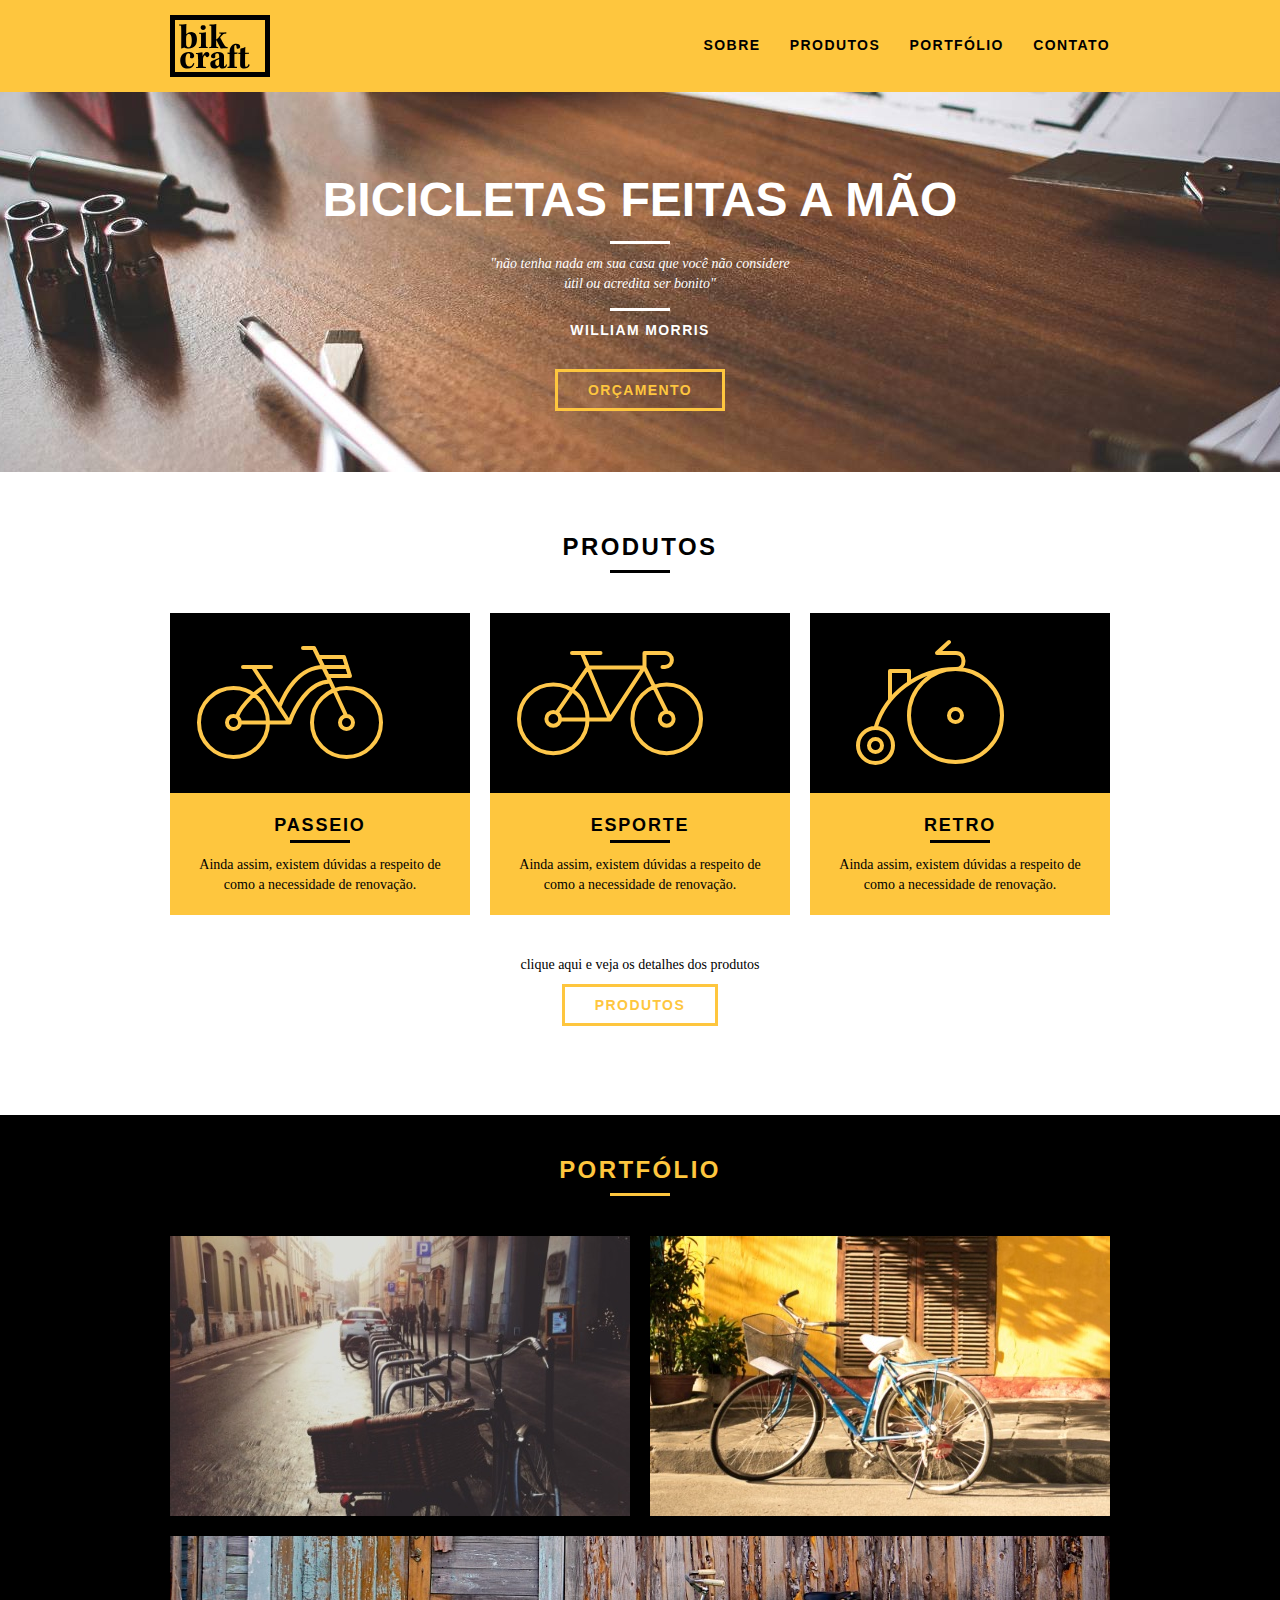
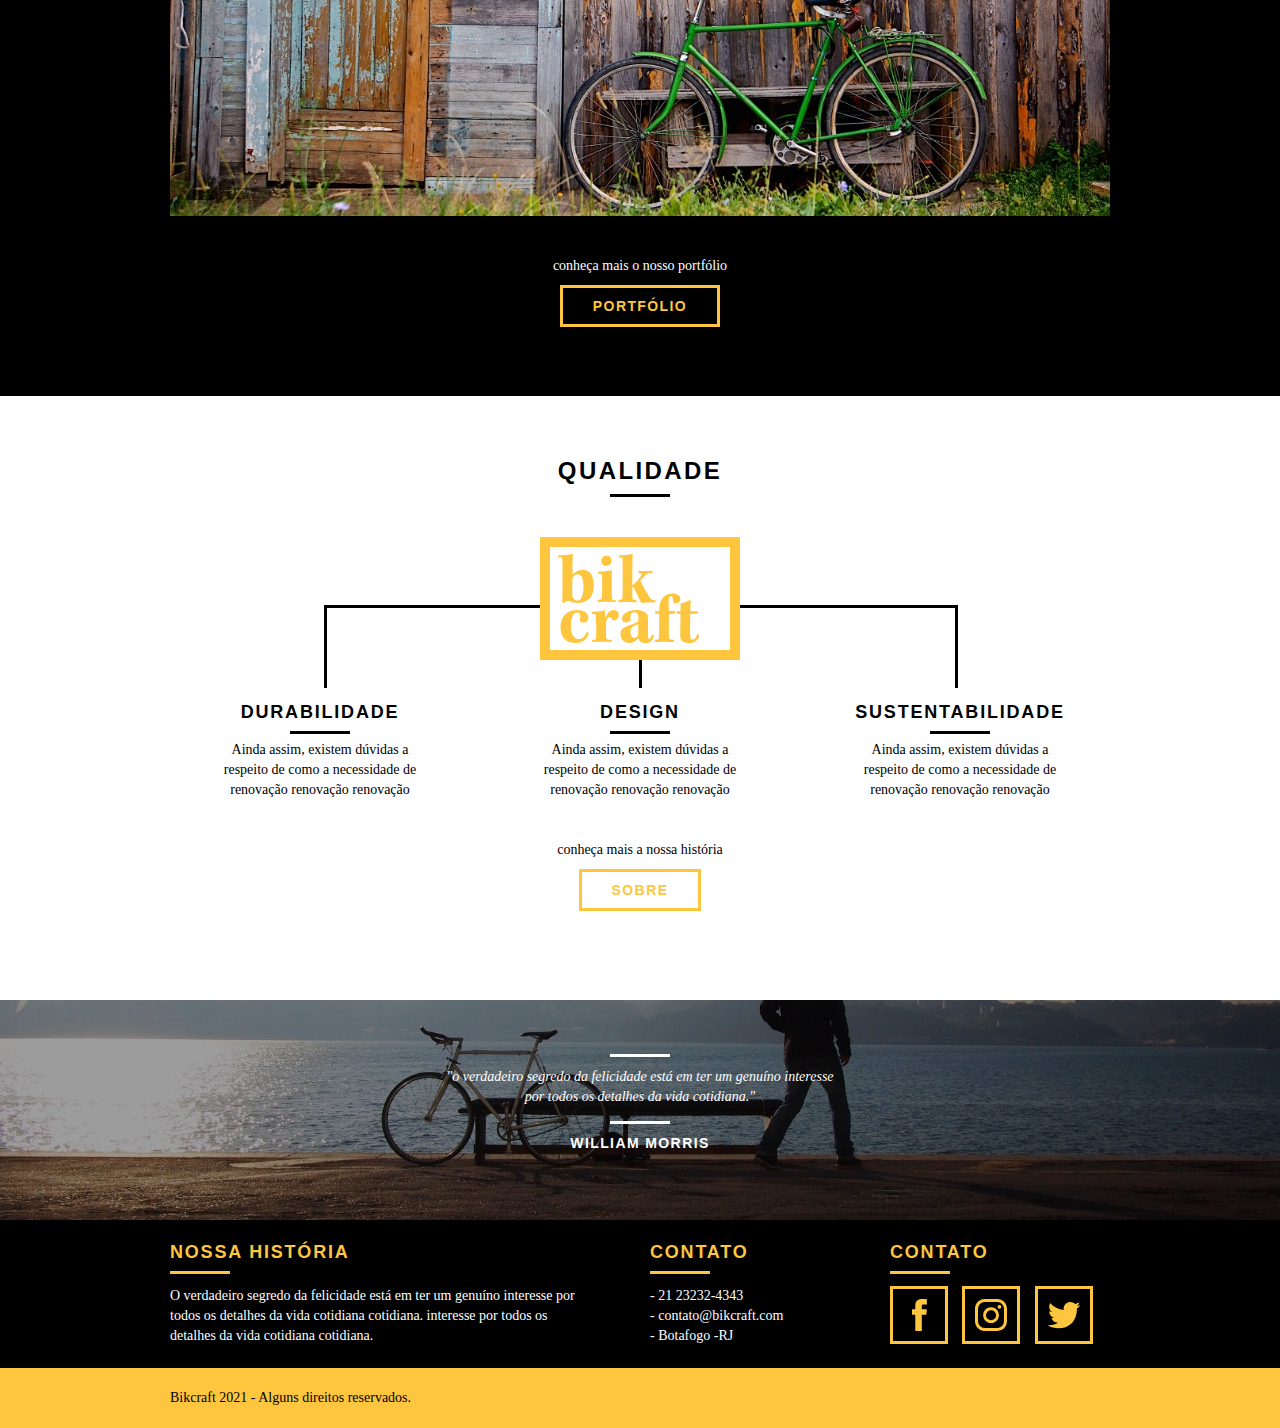
<file: web/index.html>
<!DOCTYPE html>
<html lang="pt-br">
    <head>
        <meta charset="utf-8">
        <title>Bikcraft</title>
        <link rel="stylesheet" href="css/normalize.css">
        <link rel="stylesheet" href="css/reset.css">
        <link rel="stylesheet" href="css/grid.css">
        <link rel="stylesheet" href="css/style.css">


    </head>

    <body>
        <header class="header">
            <div class="container">
                <a href="index.html" class="grid-4">
                    <img src="img/bikcraft.svg" alt="Bikcraft">
                </a>
                <nav class="grid-12 header_menu">
                    <ul>
                        <li><a href="sobre.html">Sobre</a></li>
                        <li><a href="produtos.html">Produtos</a></li>
                        <li><a href="portfolio.html">Portfólio</a></li>
                        <li><a href="contato.html">Contato</a></li>
                    </ul>
                </nav>
            </div>
        </header>

        <section class="introducao">
            <div class="container">
                <h1>Bicicletas feitas a mão</h1>
                <blockquote class="quote-externo">
                    <p>"não tenha nada em sua casa que você não considere útil ou acredita ser bonito"</p>
                    <cite>WILLIAM MORRIS</cite>
                </blockquote>
                <a href="produtos.html" class="btn">Orçamento</a>

            </div>
        </section>

        <section class="produtos container">
            <h2 class="subtitulo">Produtos</h2>
            <ul class="produtos_lista">
                <li class="grid-1-3">
                    <div class="produtos_icone">
                    <img src="img/produtos/passeio.svg" alt="Bikcraft Passeio">
                    </div>
                    <h3>Passeio</h3>
                    <p>Ainda assim, existem dúvidas a respeito de como a necessidade de renovação.</p>
                </li>

                <li class="grid-1-3">
                    <div class="produtos_icone">
                    <img src="img/produtos/esporte.svg" alt="Bikcraft Esporte">
                    </div>
                    <h3>Esporte</h3>
                    <p>Ainda assim, existem dúvidas a respeito de como a necessidade de renovação.</p>
                </li>

                <li class="grid-1-3">
                    <div class="produtos_icone">
                    <img src="img/produtos/retro.svg" alt="Bikcraft Retro">
                    </div>
                    <h3>Retro</h3>
                    <p>Ainda assim, existem dúvidas a respeito de como a necessidade de renovação.</p>
                </li>
            </ul>

            <div class="call">
                <p>clique aqui e veja os detalhes dos produtos</p>
                <a href="produtos.html" class="btn btn-preto">Produtos</a>
            </div>
        </section>
        <!-- Fecha Produtos-->

        <section class="portfolio">
            <div class="container">
                <h2 class="subtitulo">Portfólio</h2>
                <ul class="portfolio_lista">
                    <li class="grid-8"><img src="img/portfolio/retro.jpg" alt="Bicicleta Retro"></li>
                    <li class="grid-8"><img src="img/portfolio/passeio.jpg" alt="Bicicleta Passeio"></li>
                    <li class="grid-16"><img src="img/portfolio/esporte.jpg" alt="Bicicleta Esporte"></li>
                </ul>
                <div class="call">
                    <p>conheça mais o nosso portfólio</p>
                    <a href="portfolio.html" class="btn">Portfólio</a>
                </div>
            </div>
        </section>

        <section class="qualidade container">
            <h2 class="subtitulo">Qualidade</h2>
            <img src="img/bikcraft-qualidade.svg" alt="Bikcraft">
            <ul class="qualidade_lista">
                <li class="grid-1-3">
                    <h3>Durabilidade</h3>
                    <p>Ainda assim, existem dúvidas a respeito de como a necessidade de renovação renovação renovação</p>
                </li>

                <li class="grid-1-3">
                    <h3>Design</h3>
                    <p>Ainda assim, existem dúvidas a respeito de como a necessidade de renovação renovação renovação</p>
                </li>

                <li class="grid-1-3">
                    <h3>Sustentabilidade</h3>
                    <p>Ainda assim, existem dúvidas a respeito de como a necessidade de renovação renovação renovação</p>
                </li>
            </ul>
            <div class="call">
                <p>conheça mais a nossa história</p>
                <a href="sobre.html" class="btn btn-preto">Sobre</a>
            </div>
        </section>

        <section class="quebra">
            
            <blockquote class="quote-externo container">
                <p>"o verdadeiro segredo da felicidade está em ter um genuíno interesse por todos os detalhes da vida cotidiana."</p>
                <cite>WILLIAM MORRIS</cite>
            </blockquote>

        </section>

        <footer>
            <div class="footer">
                <div class="container">

                    <div class="grid-8 footer_historia">
                        <h3>Nossa História</h3>
                        <p>O verdadeiro segredo da felicidade está em ter um genuíno interesse por todos os detalhes da vida cotidiana cotidiana. interesse por todos os detalhes da vida cotidiana cotidiana.</p>
                    </div>

                    <div class="grid-4 footer_contato">
                        <h3>Contato</h3>
                        <ul>
                            <li>- 21 23232-4343</li>
                            <li>- contato@bikcraft.com</li>
                            <li>- Botafogo -RJ</li>
                        </ul>
                    </div>

                    <div class="grid-4 footer_redes">
                        <h3>Contato</h3>
                        <ul>
                            <li><a href="http://facebook.com" target="_blank"><img src="img/redes-sociais/facebook.svg"></a></li>
                            <li><a href="http://instagram.com" target="_blank"><img src="img/redes-sociais/instagram.svg"></a></li>
                            <li><a href="http://twitter.com" target="_blank"><img src="img/redes-sociais/twitter.svg"></a></li>
                            
                        </ul>
                    </div>


                </div>
            </div>

            <div class="copy">
                <div class="container">
                    <p class="grid-16">Bikcraft 2021 - Alguns direitos reservados.</p>
                </div>
            </div>

        </footer>


    </body>

</html>
</file>
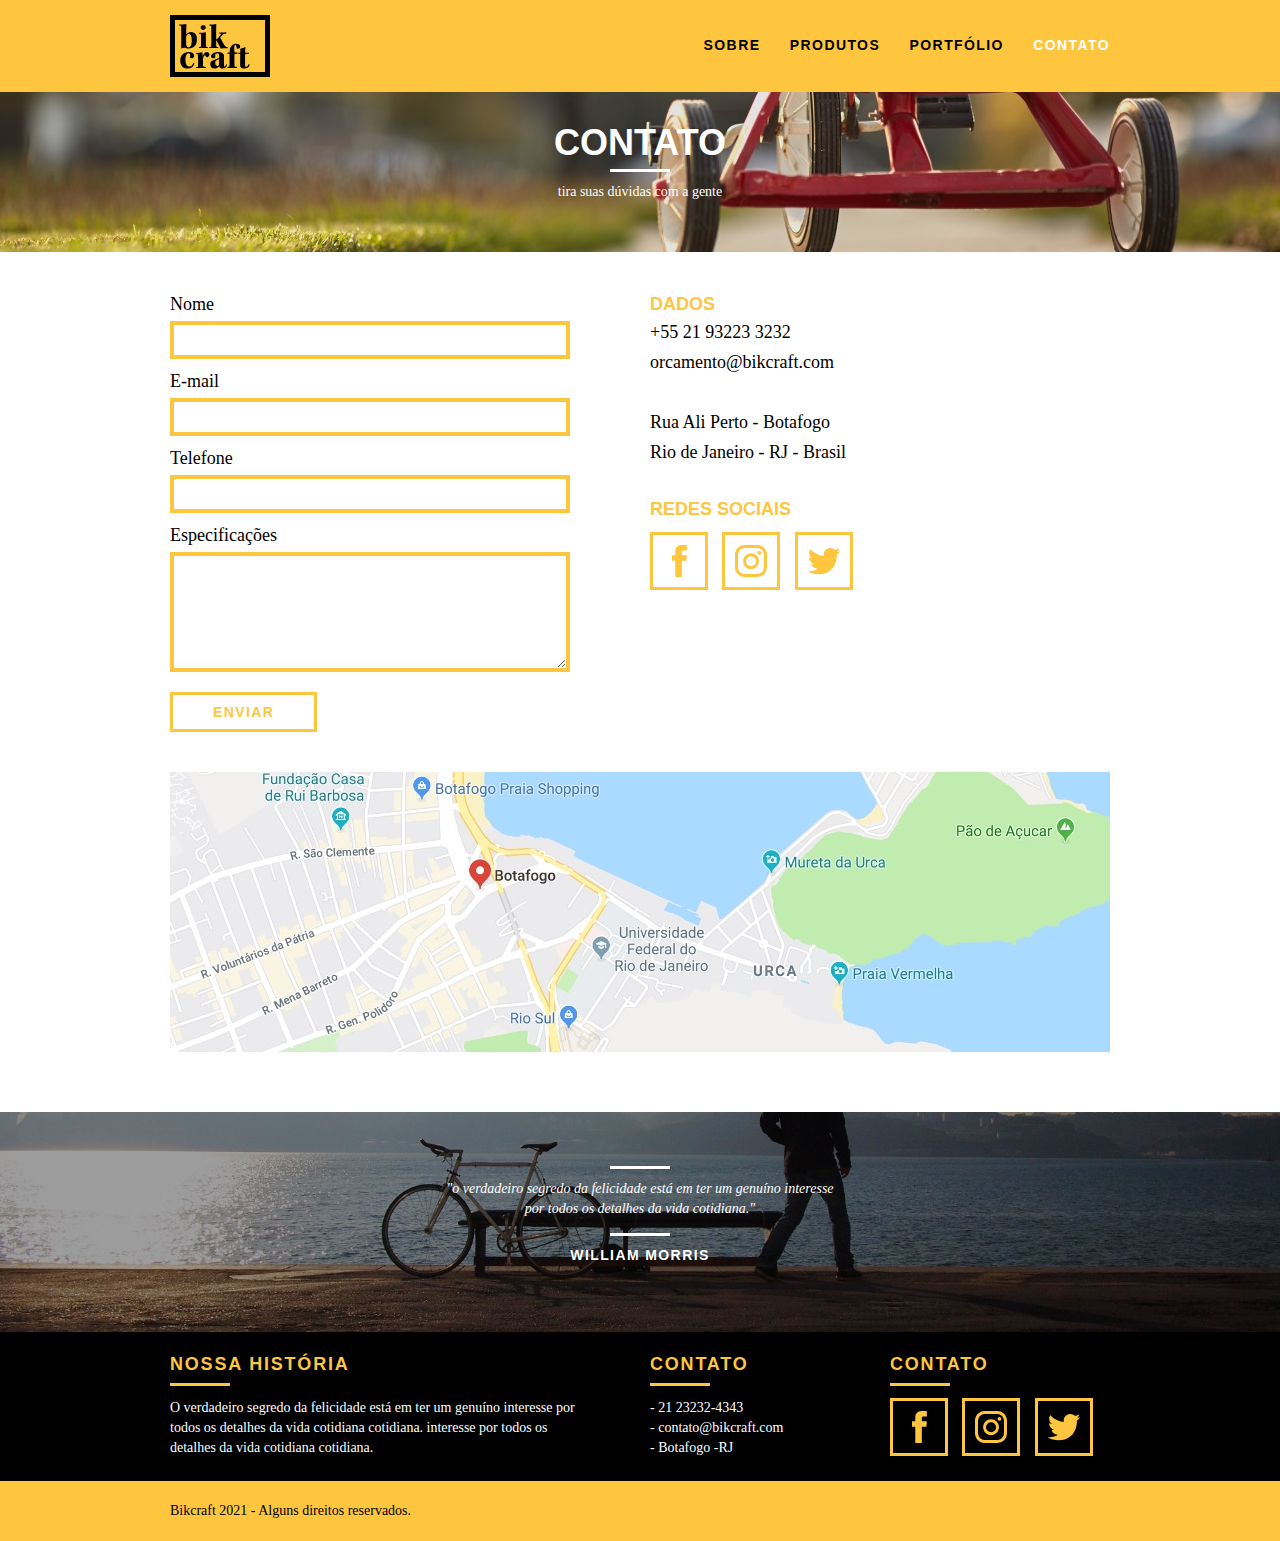
<file: web/contato.html>
<!DOCTYPE html>
<html lang="pt-br">
    <head>
        <meta charset="utf-8">
        <title>Bikcraft - Contato</title>
        <link rel="stylesheet" href="css/normalize.css">
        <link rel="stylesheet" href="css/reset.css">
        <link rel="stylesheet" href="css/grid.css">
        <link rel="stylesheet" href="css/style.css">
        <link rel="stylesheet" href="css/contato.css">


    </head>

    <body>
        <header class="header">
            <div class="container">
                <a href="index.html" class="grid-4">
                    <img src="img/bikcraft.svg" alt="Bikcraft">
                </a>
                <nav class="grid-12 header_menu">
                    <ul>
                        <li><a href="sobre.html">Sobre</a></li>
                        <li><a href="produtos.html">Produtos</a></li>
                        <li><a href="portfolio.html">Portfólio</a></li>
                        <li><a href="contato.html" class="menu_ativo">Contato</a></li>
                    </ul>
                </nav>
            </div>
        </header>

        <section class="introducao-interna interna_contato">
            <div class="container">
                <h1>Contato</h1>
                <p>tira suas dúvidas com a gente</p>
            </div>
        </section>

        <section class="contato container">
            <form id="form_orcamento" class="contato_form grid-8">
                <label for="nome">Nome</label>
                <input type="text" id="nome">
                <label for="email">E-mail</label>
                <input type="text" id="email">
                <label for="telefone">Telefone</label>
                <input type="text" id="telefone">
                <label for="espec">Especificações</label>
                <textarea id="espec"></textarea>
                <button type="submit" class="btn btn-preto">Enviar</button>
            </form>
            <div class="contato_dados grid-8">
                <h3>Dados</h3>
                <span>+55 21 93223 3232</span>
                <span>orcamento@bikcraft.com</span>
                <span>Rua Ali Perto - Botafogo</span>
                <span>Rio de Janeiro - RJ - Brasil</span>
                <h3>Redes Sociais</h3>
                <ul>
                    <li><a href="http://facebook.com" target="_blank"><img src="img/redes-sociais/facebook.svg"></a></li>
                    <li><a href="http://instagram.com" target="_blank"><img src="img/redes-sociais/instagram.svg"></a></li>
                    <li><a href="http://twitter.com" target="_blank"><img src="img/redes-sociais/twitter.svg"></a></li> 
                </ul>
            </div>
        </section>

        <section class="container contato_mapa">
            <a href="http://google.com" target="_blank" class="grid-16"><img src="img/endereco-bikcraft.jpg" alt="Endereço da Bikcraft"></a>
        </section>

        <section class="quebra">
            
            <blockquote class="quote-externo container">
                <p>"o verdadeiro segredo da felicidade está em ter um genuíno interesse por todos os detalhes da vida cotidiana."</p>
                <cite>WILLIAM MORRIS</cite>
            </blockquote>

        </section>

        <footer>
            <div class="footer">
                <div class="container">

                    <div class="grid-8 footer_historia">
                        <h3>Nossa História</h3>
                        <p>O verdadeiro segredo da felicidade está em ter um genuíno interesse por todos os detalhes da vida cotidiana cotidiana. interesse por todos os detalhes da vida cotidiana cotidiana.</p>
                    </div>

                    <div class="grid-4 footer_contato">
                        <h3>Contato</h3>
                        <ul>
                            <li>- 21 23232-4343</li>
                            <li>- contato@bikcraft.com</li>
                            <li>- Botafogo -RJ</li>
                        </ul>
                    </div>

                    <div class="grid-4 footer_redes">
                        <h3>Contato</h3>
                        <ul>
                            <li><a href="http://facebook.com" target="_blank"><img src="img/redes-sociais/facebook.svg"></a></li>
                            <li><a href="http://instagram.com" target="_blank"><img src="img/redes-sociais/instagram.svg"></a></li>
                            <li><a href="http://twitter.com" target="_blank"><img src="img/redes-sociais/twitter.svg"></a></li> 
                        </ul>
                    </div>


                </div>
            </div>

            <div class="copy">
                <div class="container">
                    <p class="grid-16">Bikcraft 2021 - Alguns direitos reservados.</p>
                </div>
            </div>
            
        </footer>

    </body>
    
</html>
</file>
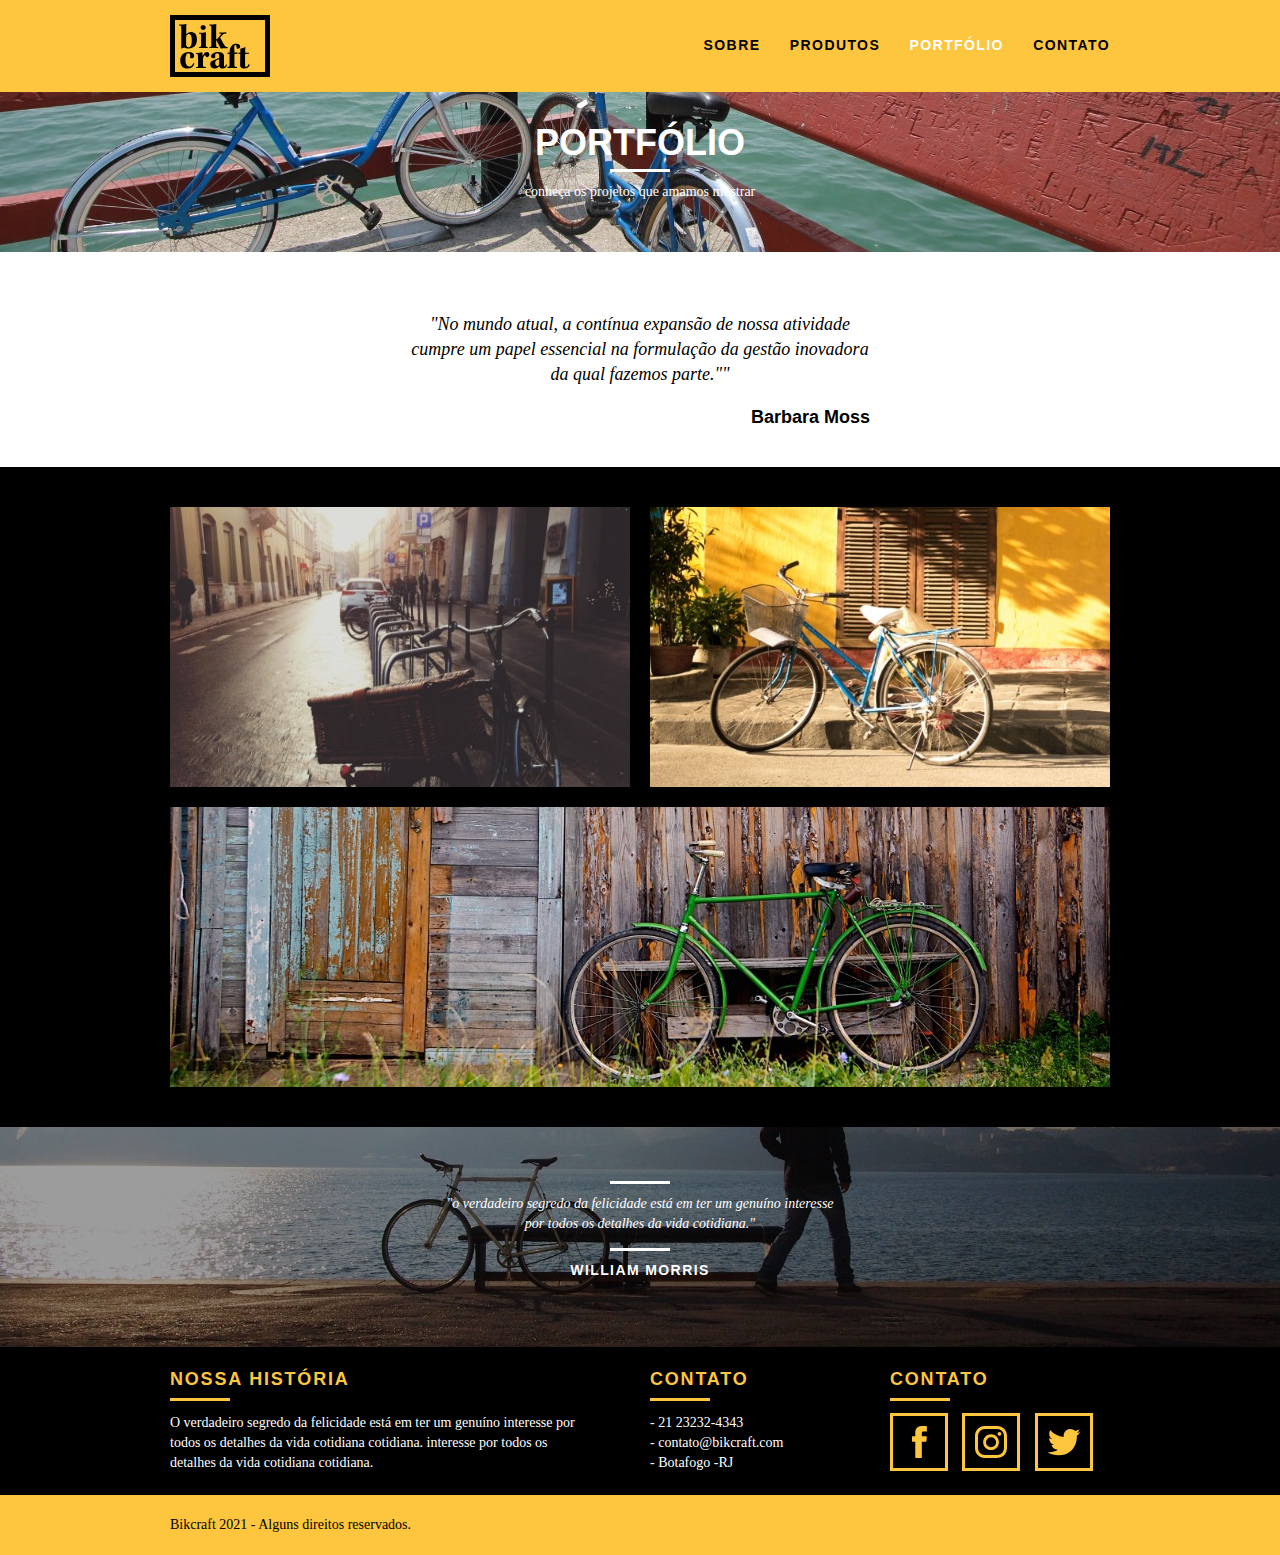
<file: web/portfolio.html>
<!DOCTYPE html>
<html lang="pt-br">
    <head>
        <meta charset="utf-8">
        <title>Bikcraft - Portfólio</title>
        <link rel="stylesheet" href="css/normalize.css">
        <link rel="stylesheet" href="css/reset.css">
        <link rel="stylesheet" href="css/grid.css">
        <link rel="stylesheet" href="css/style.css">
        <link rel="stylesheet" href="css/portfolio.css">


    </head>

    <body>
        <header class="header">
            <div class="container">
                <a href="index.html" class="grid-4">
                    <img src="img/bikcraft.svg" alt="Bikcraft">
                </a>
                <nav class="grid-12 header_menu">
                    <ul>
                        <li><a href="sobre.html">Sobre</a></li>
                        <li><a href="produtos.html">Produtos</a></li>
                        <li><a href="portfolio.html" class="menu_ativo">Portfólio</a></li>
                        <li><a href="contato.html">Contato</a></li>
                    </ul>
                </nav>
            </div>
        </header>

        <section class="introducao-interna interna_portfolio">
            <div class="container">
                <h1>Portfólio</h1>
                <p>conheça os projetos que amamos mostrar</p>
            </div>
        </section>


        <section class="container">
            <blockquote class="quote_clientes">
                <p>"No mundo atual, a contínua expansão de nossa atividade cumpre um papel
                    essencial na formulação da gestão inovadora da qual fazemos parte.""</p>
                    <cite>Barbara Moss</cite>
            </blockquote>
        </section>


        <section class="portfolio">
            <div class="container">
                <ul class="portfolio_lista">
                    <li class="grid-8"><img src="img/portfolio/retro.jpg" alt="Bicicleta Retro"></li>
                    <li class="grid-8"><img src="img/portfolio/passeio.jpg" alt="Bicicleta Passeio"></li>
                    <li class="grid-16"><img src="img/portfolio/esporte.jpg" alt="Bicicleta Esporte"></li>
                </ul>
            </div>
        </section>

        <section class="quebra">
            
            <blockquote class="quote-externo container">
                <p>"o verdadeiro segredo da felicidade está em ter um genuíno interesse por todos os detalhes da vida cotidiana."</p>
                <cite>WILLIAM MORRIS</cite>
            </blockquote>

        </section>

        <footer>
            <div class="footer">
                <div class="container">

                    <div class="grid-8 footer_historia">
                        <h3>Nossa História</h3>
                        <p>O verdadeiro segredo da felicidade está em ter um genuíno interesse por todos os detalhes da vida cotidiana cotidiana. interesse por todos os detalhes da vida cotidiana cotidiana.</p>
                    </div>

                    <div class="grid-4 footer_contato">
                        <h3>Contato</h3>
                        <ul>
                            <li>- 21 23232-4343</li>
                            <li>- contato@bikcraft.com</li>
                            <li>- Botafogo -RJ</li>
                        </ul>
                    </div>

                    <div class="grid-4 footer_redes">
                        <h3>Contato</h3>
                        <ul>
                            <li><a href="http://facebook.com" target="_blank"><img src="img/redes-sociais/facebook.svg"></a></li>
                            <li><a href="http://instagram.com" target="_blank"><img src="img/redes-sociais/instagram.svg"></a></li>
                            <li><a href="http://twitter.com" target="_blank"><img src="img/redes-sociais/twitter.svg"></a></li>
                            
                        </ul>
                    </div>


                </div>
            </div>

            <div class="copy">
                <div class="container">
                    <p class="grid-16">Bikcraft 2021 - Alguns direitos reservados.</p>
                </div>
            </div>

        </footer>


    </body>

</html>
</file>
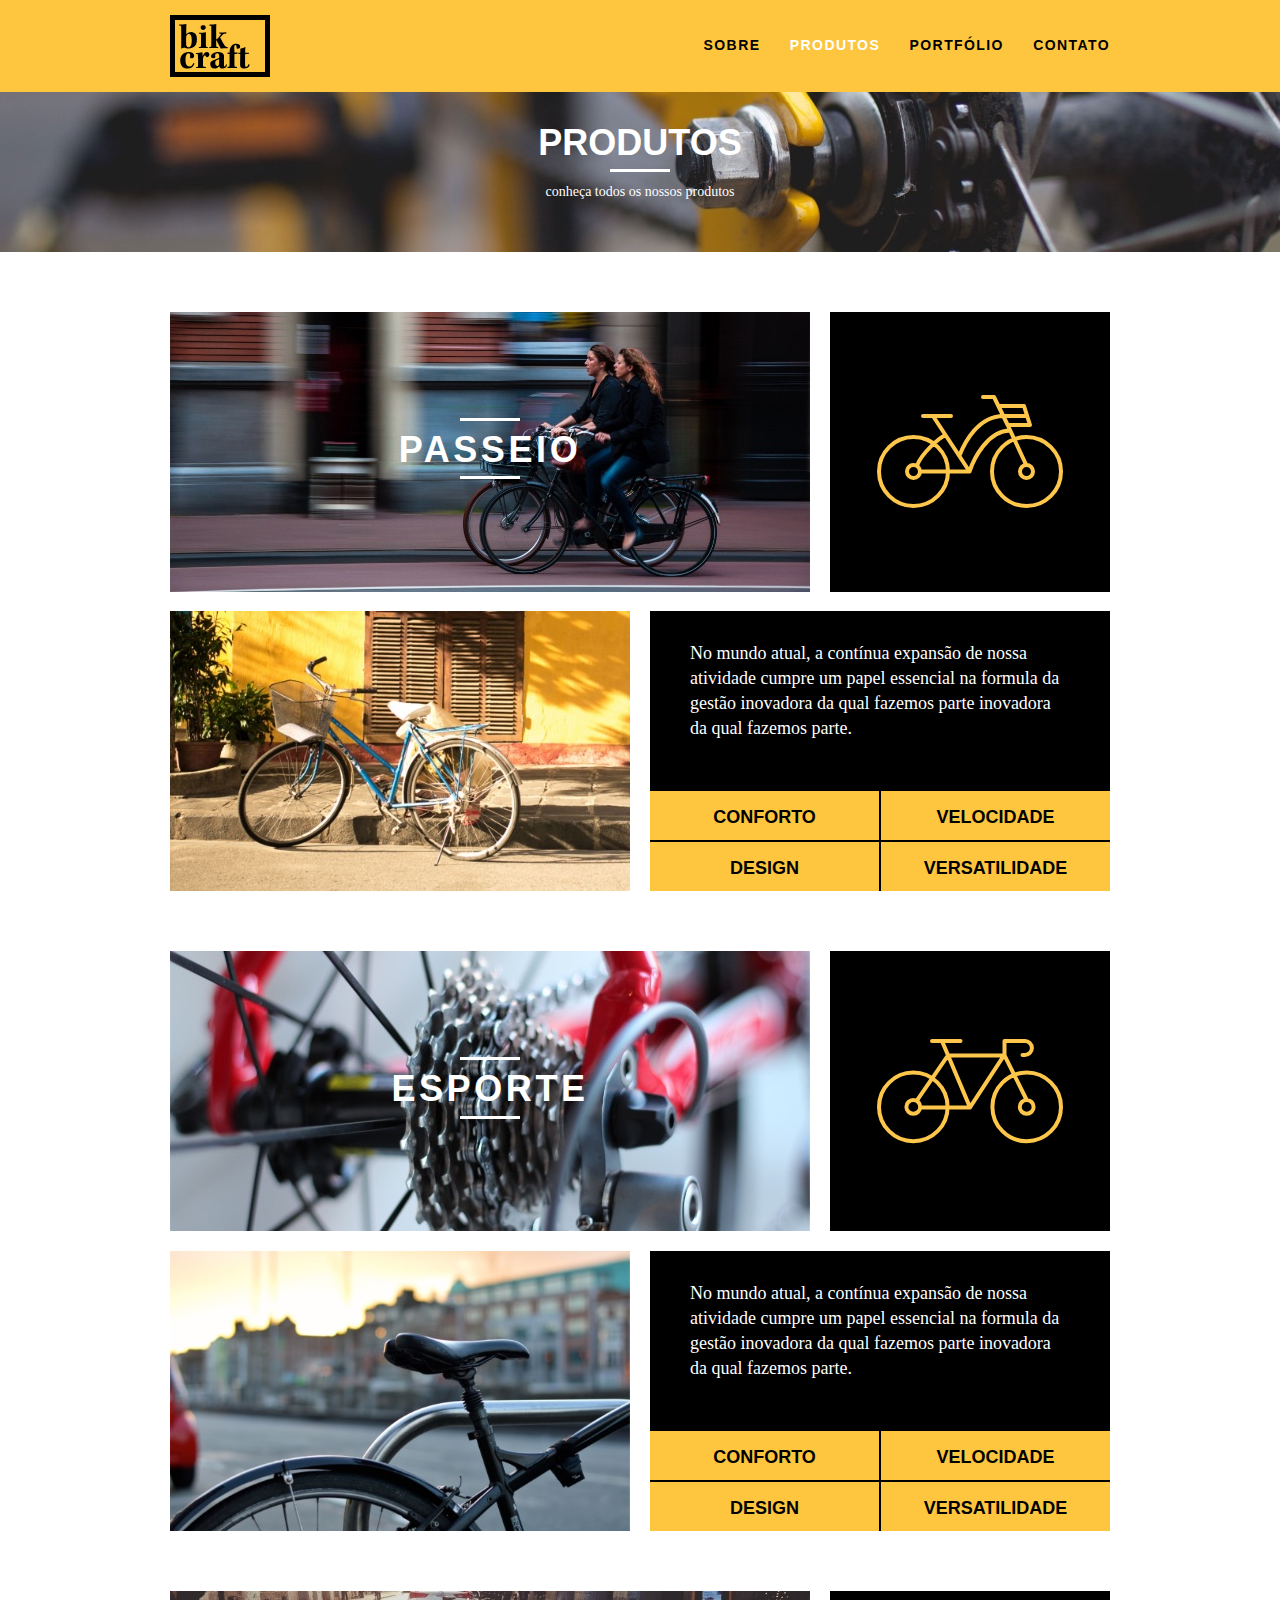
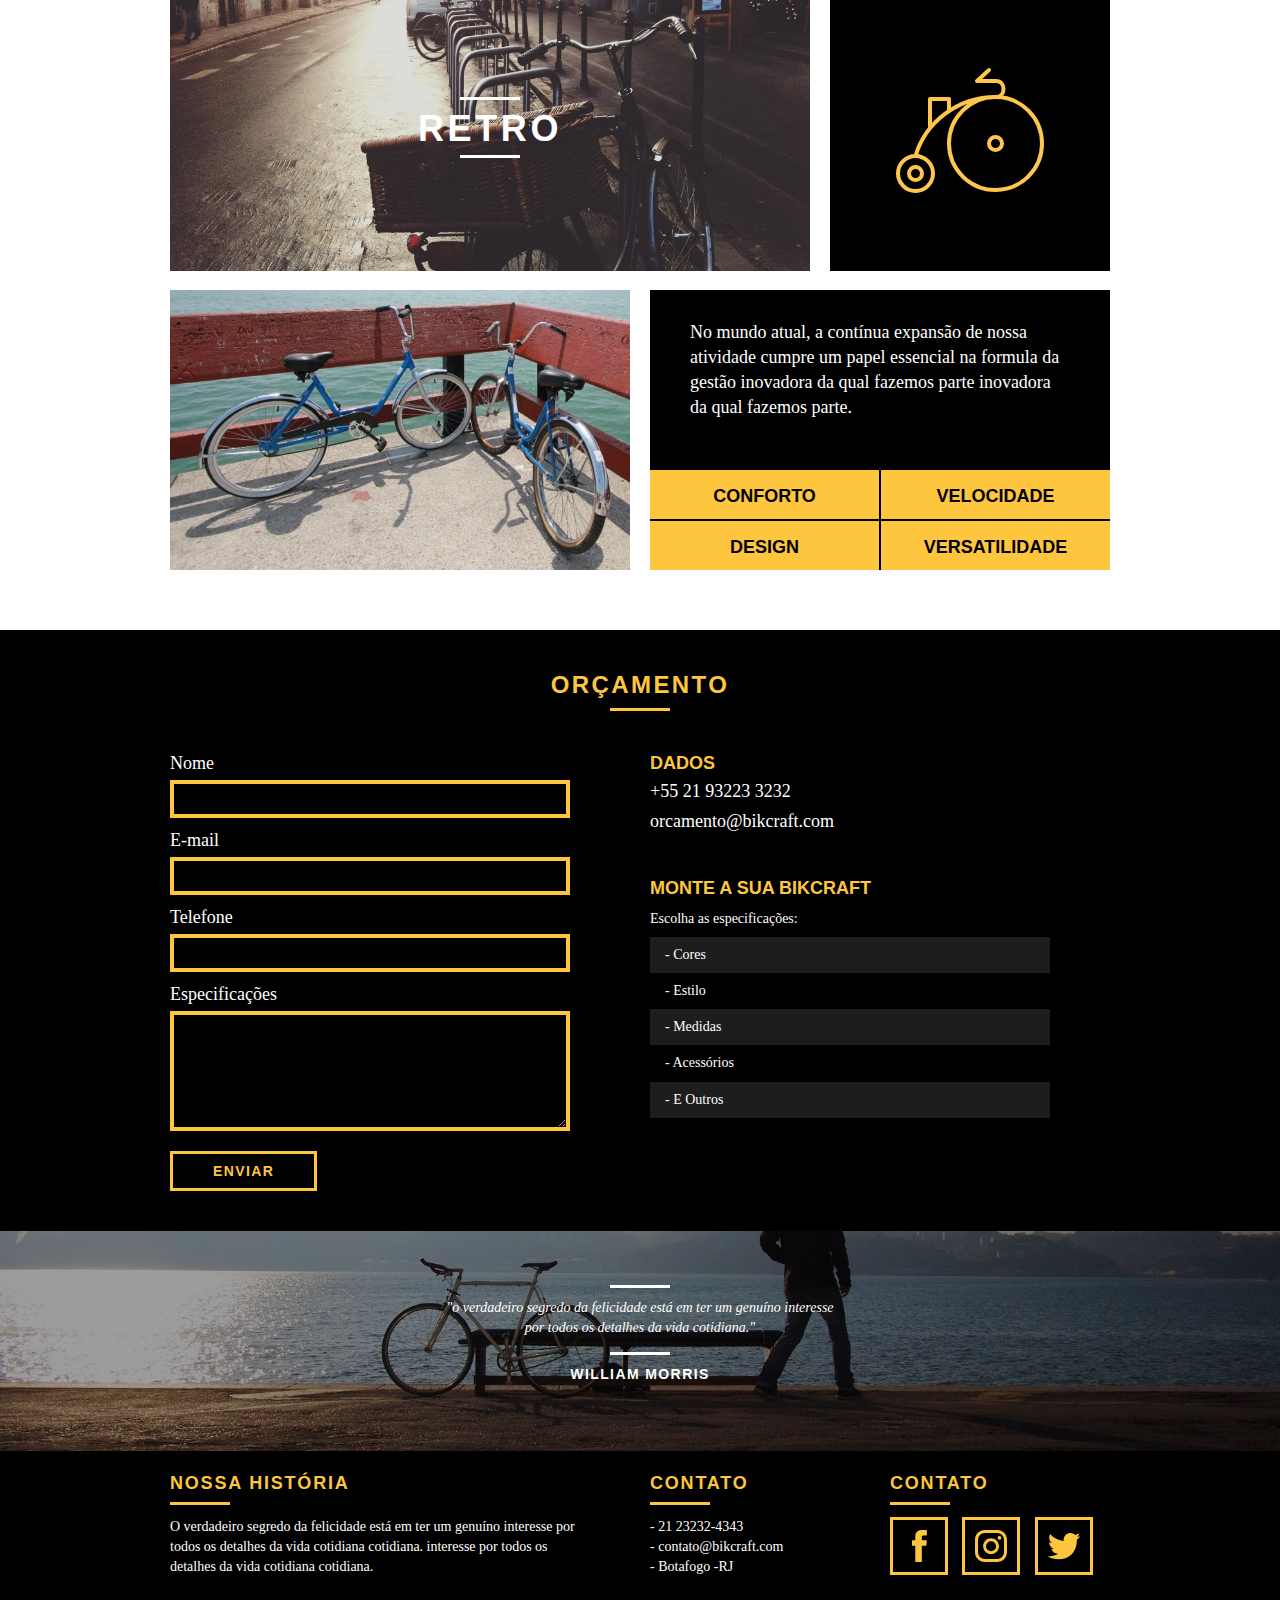
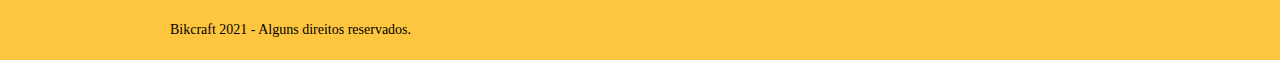
<file: web/produtos.html>
<!DOCTYPE html>
<html lang="pt-br">
    <head>
        <meta charset="utf-8">
        <title>Bikcraft - Produtos</title>
        <link rel="stylesheet" href="css/normalize.css">
        <link rel="stylesheet" href="css/reset.css">
        <link rel="stylesheet" href="css/grid.css">
        <link rel="stylesheet" href="css/style.css">
        <link rel="stylesheet" href="css/produtos.css">


    </head>

    <body>
        <header class="header">
            <div class="container">
                <a href="index.html" class="grid-4">
                    <img src="img/bikcraft.svg" alt="Bikcraft">
                </a>
                <nav class="grid-12 header_menu">
                    <ul>
                        <li><a href="sobre.html">Sobre</a></li>
                        <li><a href="produtos.html" class="menu_ativo">Produtos</a></li>
                        <li><a href="portfolio.html">Portfólio</a></li>
                        <li><a href="contato.html">Contato</a></li>
                    </ul>
                </nav>
            </div>
        </header>

        <section class="introducao-interna interna_produtos">
            <div class="container">
                <h1>Produtos</h1>
                <p>conheça todos os nossos produtos</p>
            </div>
        </section>

        <section class="container produto_item">
            <div class="grid-11">
                <img src="img/produtos/bikcraft-passeio-1.jpg" alt="Bikcraft Passeio">
                <h2>Passeio</h2>
            </div>
            <div class="grid-5 produto_icone">
                <img src="img/produtos/passeio.svg">
            </div>
            <div class="grid-8">
                <img src="img/produtos/bikcraft-passeio-2.jpg">
            </div>
            <div class="grid-8 produto_info">
                <p>No mundo atual, a contínua expansão de nossa atividade cumpre um papel essencial na formula 
                    da gestão inovadora da qual fazemos parte inovadora da qual fazemos parte.</p>
                    <ul>
                        <li>Conforto</li>
                        <li>Velocidade</li>
                        <li>Design</li>
                        <li>Versatilidade</li>
                    </ul>
                    </ul>
            </div>

        </section>

        <section class="container produto_item">
            <div class="grid-11">
                <img src="img/produtos/bikcraft-esporte-1.jpg" alt="Bikcraft Esporte">
                <h2>Esporte</h2>
            </div>
            <div class="grid-5 produto_icone">
                <img src="img/produtos/esporte.svg">
            </div>
            <div class="grid-8">
                <img src="img/produtos/bikcraft-esporte-2.jpg">
            </div>
            <div class="grid-8 produto_info">
                <p>No mundo atual, a contínua expansão de nossa atividade cumpre um papel essencial na formula 
                    da gestão inovadora da qual fazemos parte inovadora da qual fazemos parte.</p>
                    <ul>
                        <li>Conforto</li>
                        <li>Velocidade</li>
                        <li>Design</li>
                        <li>Versatilidade</li>
                    </ul>
                    </ul>
            </div>

        </section>

        <section class="container produto_item">
            <div class="grid-11">
                <img src="img/produtos/bikcraft-retro-1.jpg" alt="Bikcraft Retro">
                <h2>Retro</h2>
            </div>
            <div class="grid-5 produto_icone">
                <img src="img/produtos/retro.svg">
            </div>
            <div class="grid-8">
                <img src="img/produtos/bikcraft-retro-2.jpg">
            </div>
            <div class="grid-8 produto_info">
                <p>No mundo atual, a contínua expansão de nossa atividade cumpre um papel essencial na formula 
                    da gestão inovadora da qual fazemos parte inovadora da qual fazemos parte.</p>
                    <ul>
                        <li>Conforto</li>
                        <li>Velocidade</li>
                        <li>Design</li>
                        <li>Versatilidade</li>
                    </ul>
                    </ul>
            </div>

        </section>

        <section class="orcamento">
            <div class="container">
                <h2 class="subtitulo">Orçamento</h2>
                <form id="form_orcamento" class="form grid-8">
                    <label for="nome">Nome</label>
                    <input type="text" id="nome">
                    <label for="email">E-mail</label>
                    <input type="text" id="email">
                    <label for="telefone">Telefone</label>
                    <input type="text" id="telefone">
                    <label for="espec">Especificações</label>
                    <textarea id="espec"></textarea>
                    <button type="submit" class="btn">Enviar</button>
                </form>
                <div class="orcamento_dados grid-8">
                    <h3>Dados</h3>
                    <span>+55 21 93223 3232</span>
                    <span>orcamento@bikcraft.com</span>
                    <h3>Monte a sua Bikcraft</h3>
                    <p>Escolha as especificações:</p>
                    <ul>
                        <li>- Cores</li>
                        <li>- Estilo</li>
                        <li>- Medidas</li>
                        <li>- Acessórios</li>
                        <li>- E Outros</li>
                    </ul>
                </div>

            </div>

        </section>


        <section class="quebra">
            
            <blockquote class="quote-externo container">
                <p>"o verdadeiro segredo da felicidade está em ter um genuíno interesse por todos os detalhes da vida cotidiana."</p>
                <cite>WILLIAM MORRIS</cite>
            </blockquote>

        </section>

        <footer>
            <div class="footer">
                <div class="container">

                    <div class="grid-8 footer_historia">
                        <h3>Nossa História</h3>
                        <p>O verdadeiro segredo da felicidade está em ter um genuíno interesse por todos os detalhes da vida cotidiana cotidiana. interesse por todos os detalhes da vida cotidiana cotidiana.</p>
                    </div>

                    <div class="grid-4 footer_contato">
                        <h3>Contato</h3>
                        <ul>
                            <li>- 21 23232-4343</li>
                            <li>- contato@bikcraft.com</li>
                            <li>- Botafogo -RJ</li>
                        </ul>
                    </div>

                    <div class="grid-4 footer_redes">
                        <h3>Contato</h3>
                        <ul>
                            <li><a href="http://facebook.com" target="_blank"><img src="img/redes-sociais/facebook.svg"></a></li>
                            <li><a href="http://instagram.com" target="_blank"><img src="img/redes-sociais/instagram.svg"></a></li>
                            <li><a href="http://twitter.com" target="_blank"><img src="img/redes-sociais/twitter.svg"></a></li> 
                        </ul>
                    </div>


                </div>
            </div>

            <div class="copy">
                <div class="container">
                    <p class="grid-16">Bikcraft 2021 - Alguns direitos reservados.</p>
                </div>
            </div>
            
        </footer>

    </body>
    
</html>
</file>
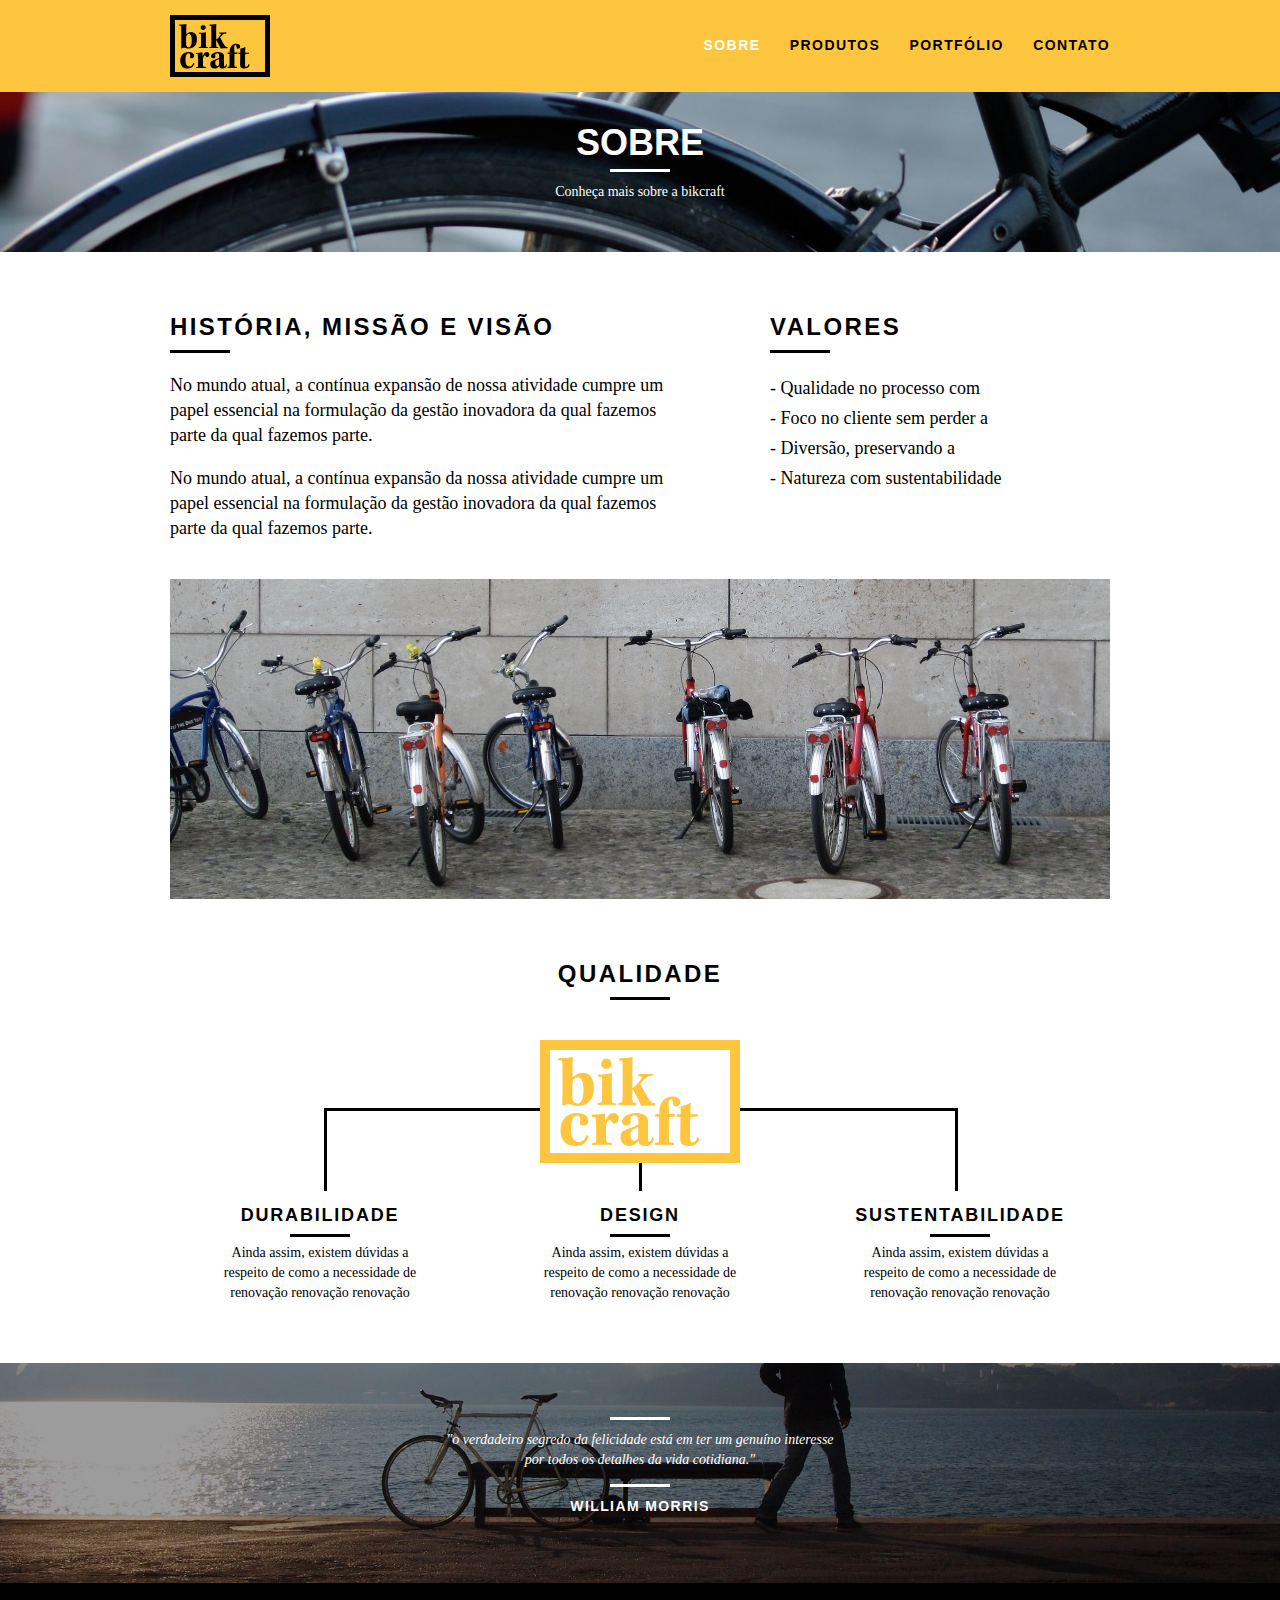
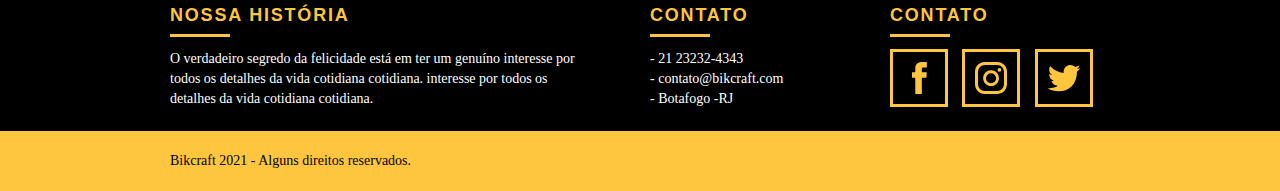
<file: web/sobre.html>
<!DOCTYPE html>
<html lang="pt-br">
    <head>
        <meta charset="utf-8">
        <title>Bikcraft - Sobre</title>
        <link rel="stylesheet" href="css/normalize.css">
        <link rel="stylesheet" href="css/reset.css">
        <link rel="stylesheet" href="css/grid.css">
        <link rel="stylesheet" href="css/style.css">
        <link rel="stylesheet" href="css/sobre.css">


    </head>

    <body>
        <header class="header">
            <div class="container">
                <a href="index.html" class="grid-4">
                    <img src="img/bikcraft.svg" alt="Bikcraft">
                </a>
                <nav class="grid-12 header_menu">
                    <ul>
                        <li><a href="sobre.html" class="menu_ativo">Sobre</a></li>
                        <li><a href="produtos.html">Produtos</a></li>
                        <li><a href="portfolio.html">Portfólio</a></li>
                        <li><a href="contato.html">Contato</a></li>
                    </ul>
                </nav>
            </div>
        </header>

        <section class="introducao-interna interna_sobre">
            <div class="container">
                <h1>Sobre</h1>
                <p>Conheça mais sobre a bikcraft</p>
            </div>
        </section>

        <section class="missao_sobre container">
            <div class="grid-10">
                <h2 class="subtitulo-interno">História, Missão e Visão</h2>
                <p>No mundo atual, a contínua expansão de nossa atividade cumpre um papel
                essencial na formulação da gestão inovadora da qual fazemos parte da qual fazemos
                parte.</p>

                <p>No mundo atual, a contínua expansão da nossa atividade cumpre um papel
                essencial na formulação da gestão inovadora da qual fazemos parte da qual fazemos parte.</p>
            </div>


            <div class="grid-6">
                <h2 class="subtitulo-interno">Valores</h2>
                <ul>
                    <li>- Qualidade no processo com</li>
                    <li>- Foco no cliente sem perder a</li>
                    <li>- Diversão, preservando a</li>
                    <li>- Natureza com sustentabilidade</li>
                </ul>
            </div>

            <div class="grid-16 foto-equipe">
                <img src="img/equipe-bikcraft.jpg" alt="Equipe Bikcraft">

            </div>

        </section>


        <section class="qualidade container">
            <h2 class="subtitulo">Qualidade</h2>
            <img src="img/bikcraft-qualidade.svg" alt="Bikcraft">
            <ul class="qualidade_lista">
                <li class="grid-1-3">
                    <h3>Durabilidade</h3>
                    <p>Ainda assim, existem dúvidas a respeito de como a necessidade de renovação renovação renovação</p>
                </li>

                <li class="grid-1-3">
                    <h3>Design</h3>
                    <p>Ainda assim, existem dúvidas a respeito de como a necessidade de renovação renovação renovação</p>
                </li>

                <li class="grid-1-3">
                    <h3>Sustentabilidade</h3>
                    <p>Ainda assim, existem dúvidas a respeito de como a necessidade de renovação renovação renovação</p>
                </li>
            </ul>
        </section>

        <section class="quebra">
            
            <blockquote class="quote-externo container">
                <p>"o verdadeiro segredo da felicidade está em ter um genuíno interesse por todos os detalhes da vida cotidiana."</p>
                <cite>WILLIAM MORRIS</cite>
            </blockquote>

        </section>

        <footer>
            <div class="footer">
                <div class="container">

                    <div class="grid-8 footer_historia">
                        <h3>Nossa História</h3>
                        <p>O verdadeiro segredo da felicidade está em ter um genuíno interesse por todos os detalhes da vida cotidiana cotidiana. interesse por todos os detalhes da vida cotidiana cotidiana.</p>
                    </div>

                    <div class="grid-4 footer_contato">
                        <h3>Contato</h3>
                        <ul>
                            <li>- 21 23232-4343</li>
                            <li>- contato@bikcraft.com</li>
                            <li>- Botafogo -RJ</li>
                        </ul>
                    </div>

                    <div class="grid-4 footer_redes">
                        <h3>Contato</h3>
                        <ul>
                            <li><a href="http://facebook.com" target="_blank"><img src="img/redes-sociais/facebook.svg"></a></li>
                            <li><a href="http://instagram.com" target="_blank"><img src="img/redes-sociais/instagram.svg"></a></li>
                            <li><a href="http://twitter.com" target="_blank"><img src="img/redes-sociais/twitter.svg"></a></li>
                            
                        </ul>
                    </div>


                </div>
            </div>

            <div class="copy">
                <div class="container">
                    <p class="grid-16">Bikcraft 2021 - Alguns direitos reservados.</p>
                </div>
            </div>

        </footer>


    </body>

</html>
</file>
<file: web/css/grid.css>
*, *:before, *:after {
  -webkit-box-sizing: border-box; 
  -moz-box-sizing: border-box; 
  box-sizing: border-box;
}

.container {
	width: 960px;
	margin: 0 auto;
	padding: 0px;
	position: relative;
}

.container:after, .container:before {
	content: " ";
	display: table;
}

.container:after {
	clear: both;
}

.grid-1, .grid-2, .grid-3, .grid-4, .grid-5, .grid-6, .grid-7, .grid-8, .grid-9, .grid-10, .grid-11, .grid-12, .grid-13, .grid-14, .grid-15, .grid-16, .grid-1-3 {
	float: left;
	margin-left: 10px;
	margin-right: 10px;
}

.grid-1 	{width: 40px;}
.grid-2 	{width: 100px;}
.grid-3 	{width: 160px;}
.grid-4 	{width: 220px;}
.grid-5 	{width: 280px;}
.grid-6 	{width: 340px;}
.grid-7 	{width: 400px;}
.grid-8 	{width: 460px;}
.grid-9 	{width: 520px;}
.grid-10 	{width: 580px;}
.grid-11 	{width: 640px;}
.grid-12 	{width: 700px;}
.grid-13 	{width: 760px;}
.grid-14 	{width: 820px;}
.grid-15 	{width: 880px;}
.grid-16 	{width: 940px;}
.grid-1-3	{width: 300px;}
</file>
<file: web/css/style.css>
/*Estilos Gerais */

body {
    font-family: Arial, Helvetica, sans-serif;
}

p {
    font-family: Georgia, "Times New Roman", serif;
    font-size: 14px;
    line-height:20px;
}

img {
    display: block;
}

.btn {
    border: 3px solid #fec63e; 
    padding: 10px 30px;
    color: #fec63e;
    font-size: 14px;
    line-height: 20px;
    text-transform: uppercase;
    font-weight: bold;
    letter-spacing: .1em;
}

.btn:hover {
    color: #fff;
    border-color: #fff;
}

.btn.btn-preto:hover {
    color: #000;
    border-color: #000;
}

.subtitulo {
    font-size: 24px;
    line-height: 30px;
    font-weight: bold;
    letter-spacing: .1em;
    color: #000;
    text-transform: uppercase;
    text-align: center;
    margin-bottom: 40px;
}

.subtitulo:after {
    content: "";
    display: block;
    width: 60px;
    height: 3px;
    background: #000;
    margin: 8px auto;
}

.subtitulo-interno {
    font-size: 24px;
    line-height: 30px;
    font-weight: bold;
    letter-spacing: .1em;
    color: #000;
    text-transform: uppercase;
    margin-bottom: 20px;
}

.subtitulo-interno:after {
    content: "";
    display: block;
    width: 60px;
    height: 3px;
    background: #000;
    margin: 8px 0;
}


/*Header */
.header {
    position:fixed;
    top: 0;
    width:100%;
    background: #fec63e;
    padding: 15px 0;
    z-index: 10;
}

.header_menu {
    text-align: right;
}

.header_menu ul li{
    display:inline-block;
    margin-left: 25px;
    margin-top: 20px;
}

.header_menu ul li a {
    color: #000;
    font-weight: bold;
    text-transform: uppercase;
    letter-spacing: .1em;
    font-size:14px;
    line-height: 20px;
    padding: 10px 0;
}

.header_menu ul li a:hover {
    color: #fff;
}

.header_menu ul li a.menu_ativo {
    color: #fff;

}


/*Introdução */

.introducao {
    width: 100%;
    height: 380px;
    background: url("../img/bg.jpg")no-repeat center;
    background-size:cover;
    margin-top: 92px;
    text-align: center;
    padding-top: 80px;
}

.introducao h1 {
    font-size: 48px;
    color: #fff;
    font-weight: bold;
    text-transform: uppercase;
}

.quote-externo {
    max-width: 320px;
    margin:0 auto;
    color:white;
    margin-bottom: 40px;
} 

.quote-externo p {
    font-style: italic;
}

.quote-externo p:before, .quote-externo p:after {
    content: "";
    display: block;
    width: 60px;
    height: 3px;
    background: #fff;
    margin: 14px auto 10px auto;
}

.quote-externo cite {
    font-style: normal;
    font-weight: bold;
    font-size: 14px;
    letter-spacing: .1em;
}


/*Introducao Interna */

.introducao-interna {
    width: 100%;
    margin-top: 92px;
    height: 160px;
    text-align: center;
    color: #fff;
    padding-top: 30px;
}

.introducao-interna h1 {
    font-size: 36px;
    font-weight: bold;
    text-transform: uppercase;
}

.introducao-interna h1:after {
    content: "";
    display: block;
    width: 60px;
    height: 3px;
    background: #fff;
    margin: 6px auto 10px auto;
}


/*Produtos */

.produtos {
    padding: 60px 0;
}

.produtos_lista li {
    background: #fec63e;
    text-align: center;
}

.produtos_lista li h3 {
    font-weight: bold;
    font-size:18px;
    line-height: 25px;
    text-transform: uppercase;
    letter-spacing: .1em;
    margin-top: 20px;
}

.produtos_lista li h3:after {
    content: "";
    display: block;
    width: 60px;
    height: 3px;
    background: #000;
    margin: 2px auto;
}

.produtos_lista li p {
    padding: 10px 20px 20px 20px;
}

.produtos_icone {
    background:#000;
    padding:20px;
}

.call {
    padding: 40px;
    text-align: center;
    clear:both;
}

.call p {
    margin-bottom: 20px;
}

/*Porfólio */

.portfolio {
    width: 100%;
    background: #000;
    padding: 40px 0;
}

.portfolio .subtitulo{
    color:#fec63e;
}

.portfolio .subtitulo:after {
    background: #fec63e;
}

.portfolio_lista li:last-child {
    margin-top: 20px;
}

.portfolio .call p {
    color: #fff;
}

/*Qualidade */

.qualidade {
    padding: 60px 0;
}

.qualidade:after {
    content: "";
    width: 634px;
    height: 83px;
    display: block;
    background: url(../img/linhas.svg)no-repeat center;
    position: absolute;
    top:209px;
    right:162px;
    z-index: -1;
}


.qualidade img {
    margin: 0 auto;
}

.qualidade_lista {
    padding-top: 20px;
    overflow: auto; /*clear-fix */
}

.qualidade_lista li {
    text-align: center;
    padding: 0 40px;
}

.qualidade_lista li h3 {
    font-weight: bold;
    font-size:18px;
    line-height: 25px;
    text-transform: uppercase;
    letter-spacing: .1em;
    margin-top: 20px;
}

.qualidade_lista li h3:after {
    content: "";
    display: block;
    width: 60px;
    height: 3px;
    background: #000;
    margin: 6px auto;
}

/*Quebra */

.quebra {
    width: 100%;
    height: 220px;
    background: url(../img/bg-footer.jpg)no-repeat center;
    background-size: cover;
    text-align: center;
    padding-top: 40px;

}

.quebra .quote-externo {
    max-width: 400px;
}

/*Footer */

.footer {
    width: 100%;
    background: #000;
    color: #fff;
    padding:20px;
}

.footer h3 {
    font-size: 18px;
    line-height: 25px;
    color: #fec63e;
    text-transform: uppercase;
    letter-spacing: .1em;
    font-weight: bold;
}

.footer h3:after {
    content: "";
    display: block;
    width: 60px;
    height: 3px;
    background: #fec63e;
    margin:6px 0 12px 0;
}

.footer_historia {
    padding-right: 40px;
}

.footer_contato ul li{
    font-size: 14px;
    line-height: 20px;
    font-family: Georgia, "Times New Roman", serif;
}

.footer_redes ul li {
    display: inline-block;
    margin-right: 10px;
}

.footer_redes ul li a{
    border: 3px solid #fec63e;
    display:block;
    padding: 10px;
}

.footer_redes ul li a:hover {
    border-color: #fff;
}

.copy {
    width: 100%;
    background: #fec63e;
    padding: 20px 0;
}
</file>
<file: web/css/contato.css>
.interna_contato {
	background: url("../img/bg-contato.jpg")no-repeat center;
	background-size: cover;
}

/*Orçamento*/

.contato {
	padding: 40px 0;
}

.contato_form {
	padding-right: 60px;

}

.contato_form label{
	display: block;
	font-family: Georgia, 'Times New Roman', serif;
	font-size: 18px;
	line-height: 25px;
	margin-bottom: 4px;
}

.contato_form input {
	display: block;
	width: 100%;
	border: 4px solid #fec63e;
	background: none;
	padding: 7px 10px;
	margin-bottom: 10px;
	outline: none;
	font-size: 14px;
	font-family: Georgia, 'Times New Roman', serif;
}

.contato_form textarea {
	display: block;
	width: 100%;
	height:120px;
	border: 4px solid #fec63e;
	background: none;
	padding: 7px 10px;
	margin-bottom: 20px;
	outline: none;
	font-size: 14px;
	font-family: Georgia, 'Times New Roman', serif;
}

.contato_form button {
	padding: 7px 40px;
	background: none;
}

.orcamento_dados {
	color: #fff;
}

.contato_dados h3 {
	font-size: 18px;
	line-height: 25px;
	text-transform: uppercase;
	color: #fec63e;
	font-weight: bold;
}

.contato_dados span {
	display: block;
	font-size: 18px;
	line-height: 30px;
	font-family: Georgia, 'Times New Roman', serif;
}


.contato_dados span:nth-of-type(even) {
	margin-bottom: 30px;
}

.contato_dados ul {
	margin-top: 10px;
}

.contato_dados ul li {
    display: inline-block;
    margin-right: 10px;
}

.contato_dados ul li a{
    border: 3px solid #fec63e;
    display:block;
    padding: 10px;
}

.contato_dados ul li a:hover {
    border-color: #000;
}

.contato_mapa {
	margin-bottom: 60px;
}
</file>
<file: web/css/portfolio.css>
.interna_portfolio {
	background: url("../img/bg-portfolio.jpg")no-repeat center;
	background-size: cover;
}

.quote_clientes {
	padding: 60px 0;
	max-width: 460px;
	margin: 0 auto;
}

.quote_clientes p {
	text-align: center;
	font-family: Georgia, 'Times New Roman', serif;
	font-size: 18px;
	line-height: 25px;
	font-style:italic;
	margin-bottom: 20px;
}

.quote_clientes cite {
	font-size: 18px;
	font-weight: bold;
	float: right;
	font-style: normal;

}
</file>
<file: web/css/produtos.css>
.interna_produtos {
	background: url("../img/bg-produtos.jpg")no-repeat center;
	background-size: cover;
}


.produto_item {
	padding-top: 60px;
}


.produto_item h2{
	color:#fff;
	font-size: 36px;
	text-transform: uppercase;
	letter-spacing: .1em;
	font-weight:bold;
	position: relative;
	top: -180px;
	text-align: center;
	margin-bottom: -56px;
}


.produto_item h2:after, .produto_item h2:before {
	content: "";
    display: block;
    width: 60px;
    height: 3px;
    background: #fff;
    margin: 6px auto 8px auto;
}

.produto_icone {
	background: #000;
	padding:70px 0; 
}

.produto_icone img {
	margin: 0 auto;
}

.produto_info {
	background: #000;
}

.produto_info p {
	color: #fff;
	font-size: 18px;
	line-height: 25px;
	height: 180px;
	padding: 30px 40px;
}

.produto_info ul li {
	background: #fec63e;
	text-transform: uppercase;
	font-size: 18px;
	line-height: 20px;
	font-weight: bold;
	float: left;
	width: 229px;
	height: 49px;
	text-align: center;
	padding-top: 16px;
}


.produto_info ul li:nth-child(1), .produto_info ul li:nth-child(2) {
	margin-bottom: 2px;
}


.produto_info ul li:nth-child(even) {
	margin-left: 2px;
}

/*Orçamento*/

.orcamento {
	background: #000;
	width: 100%;
	margin-top: 60px;
	padding: 40px 0;
}

.orcamento h2 {
	color: #fec63e;
}

.orcamento h2:after {
	background:#fec63e;
}

.form {
	padding-right: 60px;

}

.form label{
	display: block;
	color: #fff;
	font-family: Georgia, 'Times New Roman', serif;
	font-size: 18px;
	line-height: 25px;
	margin-bottom: 4px;
}

.form input {
	display: block;
	width: 100%;
	border: 4px solid #fec63e;
	background: none;
	color: #fff;
	padding: 7px 10px;
	margin-bottom: 10px;
	outline: none;
	font-size: 14px;
	font-family: Georgia, 'Times New Roman', serif;
}

.form textarea {
	display: block;
	width: 100%;
	height:120px;
	border: 4px solid #fec63e;
	background: none;
	color: #fff;
	padding: 7px 10px;
	margin-bottom: 20px;
	outline: none;
	font-size: 14px;
	font-family: Georgia, 'Times New Roman', serif;
}

.form button {
	padding: 7px 40px;
	background: none;
}

.orcamento_dados {
	color: #fff;

}

.orcamento_dados h3 {
	font-size: 18px;
	line-height: 25px;
	text-transform: uppercase;
	color: #fec63e;
	font-weight: bold;
}

.orcamento_dados span {
	display: block;
	font-size: 18px;
	line-height: 30px;
	font-family: Georgia, 'Times New Roman', serif;
}

.orcamento_dados span:nth-of-type(2) {
	margin-bottom: 40px;
}

.orcamento_dados ul {
	padding-right: 60px;
}

.orcamento_dados ul li {
	font-family: Georgia, 'Times New Roman', serif;
	font-size: 14px;
	padding: 10px 15px;
}

.orcamento_dados ul li:nth-child(odd) {
	background: #1d1d1d;
}

.orcamento_dados p {
	margin: 8px 0;
}
</file>
<file: web/css/sobre.css>
.interna_sobre {
	background: url("../img/bg-sobre.jpg")no-repeat center;
	background-size: cover;
}

.missao_sobre {
	padding-top: 60px;
}

.missao_sobre p {
	font-size: 18px;
	line-height: 25px;
	margin-bottom: 1em;
	padding-right: 60px;
}

.missao_sobre ul li {
	font-family: Georgia, 'Times New Roman', serif;
	font-size: 18px;
	line-height: 30px;
}

.foto-equipe {
	padding-top: 20px;
}
</file>
